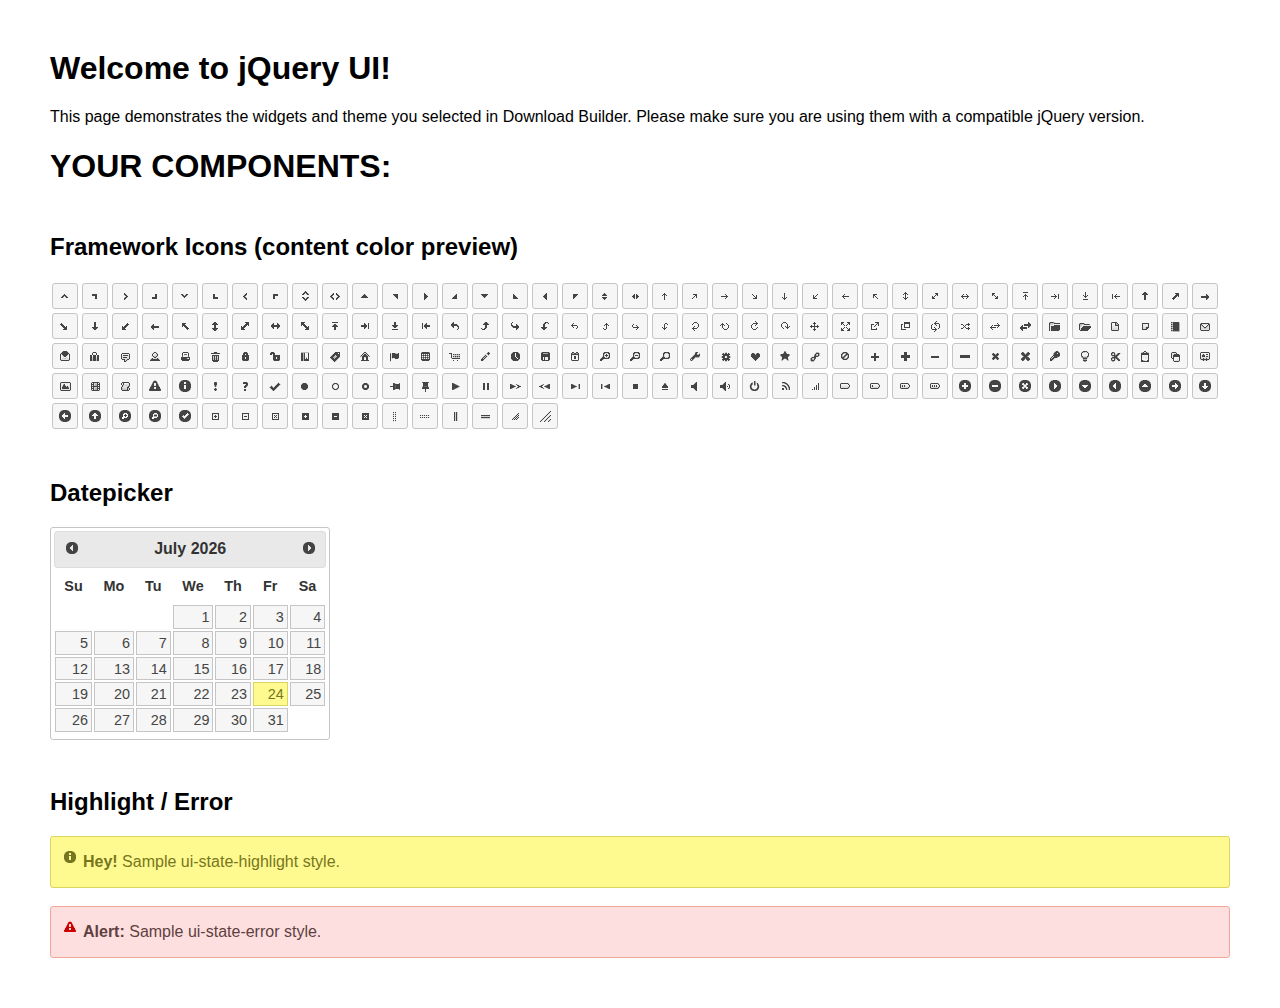
<file: libs/jquery-ui/index.html>
<!doctype html>
<html lang="us">
<head>
	<meta charset="utf-8">
	<title>jQuery UI Example Page</title>
	<link href="jquery-ui.css" rel="stylesheet">
	<style>
	body{
		font-family: "Trebuchet MS", sans-serif;
		margin: 50px;
	}
	.demoHeaders {
		margin-top: 2em;
	}
	#dialog-link {
		padding: .4em 1em .4em 20px;
		text-decoration: none;
		position: relative;
	}
	#dialog-link span.ui-icon {
		margin: 0 5px 0 0;
		position: absolute;
		left: .2em;
		top: 50%;
		margin-top: -8px;
	}
	#icons {
		margin: 0;
		padding: 0;
	}
	#icons li {
		margin: 2px;
		position: relative;
		padding: 4px 0;
		cursor: pointer;
		float: left;
		list-style: none;
	}
	#icons span.ui-icon {
		float: left;
		margin: 0 4px;
	}
	.fakewindowcontain .ui-widget-overlay {
		position: absolute;
	}
	select {
		width: 200px;
	}
	</style>
</head>
<body>

<h1>Welcome to jQuery UI!</h1>

<div class="ui-widget">
	<p>This page demonstrates the widgets and theme you selected in Download Builder. Please make sure you are using them with a compatible jQuery version.</p>
</div>

<h1>YOUR COMPONENTS:</h1>
















<h2 class="demoHeaders">Framework Icons (content color preview)</h2>
<ul id="icons" class="ui-widget ui-helper-clearfix">
	<li class="ui-state-default ui-corner-all" title=".ui-icon-caret-1-n"><span class="ui-icon ui-icon-caret-1-n"></span></li>
	<li class="ui-state-default ui-corner-all" title=".ui-icon-caret-1-ne"><span class="ui-icon ui-icon-caret-1-ne"></span></li>
	<li class="ui-state-default ui-corner-all" title=".ui-icon-caret-1-e"><span class="ui-icon ui-icon-caret-1-e"></span></li>
	<li class="ui-state-default ui-corner-all" title=".ui-icon-caret-1-se"><span class="ui-icon ui-icon-caret-1-se"></span></li>
	<li class="ui-state-default ui-corner-all" title=".ui-icon-caret-1-s"><span class="ui-icon ui-icon-caret-1-s"></span></li>
	<li class="ui-state-default ui-corner-all" title=".ui-icon-caret-1-sw"><span class="ui-icon ui-icon-caret-1-sw"></span></li>
	<li class="ui-state-default ui-corner-all" title=".ui-icon-caret-1-w"><span class="ui-icon ui-icon-caret-1-w"></span></li>
	<li class="ui-state-default ui-corner-all" title=".ui-icon-caret-1-nw"><span class="ui-icon ui-icon-caret-1-nw"></span></li>
	<li class="ui-state-default ui-corner-all" title=".ui-icon-caret-2-n-s"><span class="ui-icon ui-icon-caret-2-n-s"></span></li>
	<li class="ui-state-default ui-corner-all" title=".ui-icon-caret-2-e-w"><span class="ui-icon ui-icon-caret-2-e-w"></span></li>
	<li class="ui-state-default ui-corner-all" title=".ui-icon-triangle-1-n"><span class="ui-icon ui-icon-triangle-1-n"></span></li>
	<li class="ui-state-default ui-corner-all" title=".ui-icon-triangle-1-ne"><span class="ui-icon ui-icon-triangle-1-ne"></span></li>
	<li class="ui-state-default ui-corner-all" title=".ui-icon-triangle-1-e"><span class="ui-icon ui-icon-triangle-1-e"></span></li>
	<li class="ui-state-default ui-corner-all" title=".ui-icon-triangle-1-se"><span class="ui-icon ui-icon-triangle-1-se"></span></li>
	<li class="ui-state-default ui-corner-all" title=".ui-icon-triangle-1-s"><span class="ui-icon ui-icon-triangle-1-s"></span></li>
	<li class="ui-state-default ui-corner-all" title=".ui-icon-triangle-1-sw"><span class="ui-icon ui-icon-triangle-1-sw"></span></li>
	<li class="ui-state-default ui-corner-all" title=".ui-icon-triangle-1-w"><span class="ui-icon ui-icon-triangle-1-w"></span></li>
	<li class="ui-state-default ui-corner-all" title=".ui-icon-triangle-1-nw"><span class="ui-icon ui-icon-triangle-1-nw"></span></li>
	<li class="ui-state-default ui-corner-all" title=".ui-icon-triangle-2-n-s"><span class="ui-icon ui-icon-triangle-2-n-s"></span></li>
	<li class="ui-state-default ui-corner-all" title=".ui-icon-triangle-2-e-w"><span class="ui-icon ui-icon-triangle-2-e-w"></span></li>
	<li class="ui-state-default ui-corner-all" title=".ui-icon-arrow-1-n"><span class="ui-icon ui-icon-arrow-1-n"></span></li>
	<li class="ui-state-default ui-corner-all" title=".ui-icon-arrow-1-ne"><span class="ui-icon ui-icon-arrow-1-ne"></span></li>
	<li class="ui-state-default ui-corner-all" title=".ui-icon-arrow-1-e"><span class="ui-icon ui-icon-arrow-1-e"></span></li>
	<li class="ui-state-default ui-corner-all" title=".ui-icon-arrow-1-se"><span class="ui-icon ui-icon-arrow-1-se"></span></li>
	<li class="ui-state-default ui-corner-all" title=".ui-icon-arrow-1-s"><span class="ui-icon ui-icon-arrow-1-s"></span></li>
	<li class="ui-state-default ui-corner-all" title=".ui-icon-arrow-1-sw"><span class="ui-icon ui-icon-arrow-1-sw"></span></li>
	<li class="ui-state-default ui-corner-all" title=".ui-icon-arrow-1-w"><span class="ui-icon ui-icon-arrow-1-w"></span></li>
	<li class="ui-state-default ui-corner-all" title=".ui-icon-arrow-1-nw"><span class="ui-icon ui-icon-arrow-1-nw"></span></li>
	<li class="ui-state-default ui-corner-all" title=".ui-icon-arrow-2-n-s"><span class="ui-icon ui-icon-arrow-2-n-s"></span></li>
	<li class="ui-state-default ui-corner-all" title=".ui-icon-arrow-2-ne-sw"><span class="ui-icon ui-icon-arrow-2-ne-sw"></span></li>
	<li class="ui-state-default ui-corner-all" title=".ui-icon-arrow-2-e-w"><span class="ui-icon ui-icon-arrow-2-e-w"></span></li>
	<li class="ui-state-default ui-corner-all" title=".ui-icon-arrow-2-se-nw"><span class="ui-icon ui-icon-arrow-2-se-nw"></span></li>
	<li class="ui-state-default ui-corner-all" title=".ui-icon-arrowstop-1-n"><span class="ui-icon ui-icon-arrowstop-1-n"></span></li>
	<li class="ui-state-default ui-corner-all" title=".ui-icon-arrowstop-1-e"><span class="ui-icon ui-icon-arrowstop-1-e"></span></li>
	<li class="ui-state-default ui-corner-all" title=".ui-icon-arrowstop-1-s"><span class="ui-icon ui-icon-arrowstop-1-s"></span></li>
	<li class="ui-state-default ui-corner-all" title=".ui-icon-arrowstop-1-w"><span class="ui-icon ui-icon-arrowstop-1-w"></span></li>
	<li class="ui-state-default ui-corner-all" title=".ui-icon-arrowthick-1-n"><span class="ui-icon ui-icon-arrowthick-1-n"></span></li>
	<li class="ui-state-default ui-corner-all" title=".ui-icon-arrowthick-1-ne"><span class="ui-icon ui-icon-arrowthick-1-ne"></span></li>
	<li class="ui-state-default ui-corner-all" title=".ui-icon-arrowthick-1-e"><span class="ui-icon ui-icon-arrowthick-1-e"></span></li>
	<li class="ui-state-default ui-corner-all" title=".ui-icon-arrowthick-1-se"><span class="ui-icon ui-icon-arrowthick-1-se"></span></li>
	<li class="ui-state-default ui-corner-all" title=".ui-icon-arrowthick-1-s"><span class="ui-icon ui-icon-arrowthick-1-s"></span></li>
	<li class="ui-state-default ui-corner-all" title=".ui-icon-arrowthick-1-sw"><span class="ui-icon ui-icon-arrowthick-1-sw"></span></li>
	<li class="ui-state-default ui-corner-all" title=".ui-icon-arrowthick-1-w"><span class="ui-icon ui-icon-arrowthick-1-w"></span></li>
	<li class="ui-state-default ui-corner-all" title=".ui-icon-arrowthick-1-nw"><span class="ui-icon ui-icon-arrowthick-1-nw"></span></li>
	<li class="ui-state-default ui-corner-all" title=".ui-icon-arrowthick-2-n-s"><span class="ui-icon ui-icon-arrowthick-2-n-s"></span></li>
	<li class="ui-state-default ui-corner-all" title=".ui-icon-arrowthick-2-ne-sw"><span class="ui-icon ui-icon-arrowthick-2-ne-sw"></span></li>
	<li class="ui-state-default ui-corner-all" title=".ui-icon-arrowthick-2-e-w"><span class="ui-icon ui-icon-arrowthick-2-e-w"></span></li>
	<li class="ui-state-default ui-corner-all" title=".ui-icon-arrowthick-2-se-nw"><span class="ui-icon ui-icon-arrowthick-2-se-nw"></span></li>
	<li class="ui-state-default ui-corner-all" title=".ui-icon-arrowthickstop-1-n"><span class="ui-icon ui-icon-arrowthickstop-1-n"></span></li>
	<li class="ui-state-default ui-corner-all" title=".ui-icon-arrowthickstop-1-e"><span class="ui-icon ui-icon-arrowthickstop-1-e"></span></li>
	<li class="ui-state-default ui-corner-all" title=".ui-icon-arrowthickstop-1-s"><span class="ui-icon ui-icon-arrowthickstop-1-s"></span></li>
	<li class="ui-state-default ui-corner-all" title=".ui-icon-arrowthickstop-1-w"><span class="ui-icon ui-icon-arrowthickstop-1-w"></span></li>
	<li class="ui-state-default ui-corner-all" title=".ui-icon-arrowreturnthick-1-w"><span class="ui-icon ui-icon-arrowreturnthick-1-w"></span></li>
	<li class="ui-state-default ui-corner-all" title=".ui-icon-arrowreturnthick-1-n"><span class="ui-icon ui-icon-arrowreturnthick-1-n"></span></li>
	<li class="ui-state-default ui-corner-all" title=".ui-icon-arrowreturnthick-1-e"><span class="ui-icon ui-icon-arrowreturnthick-1-e"></span></li>
	<li class="ui-state-default ui-corner-all" title=".ui-icon-arrowreturnthick-1-s"><span class="ui-icon ui-icon-arrowreturnthick-1-s"></span></li>
	<li class="ui-state-default ui-corner-all" title=".ui-icon-arrowreturn-1-w"><span class="ui-icon ui-icon-arrowreturn-1-w"></span></li>
	<li class="ui-state-default ui-corner-all" title=".ui-icon-arrowreturn-1-n"><span class="ui-icon ui-icon-arrowreturn-1-n"></span></li>
	<li class="ui-state-default ui-corner-all" title=".ui-icon-arrowreturn-1-e"><span class="ui-icon ui-icon-arrowreturn-1-e"></span></li>
	<li class="ui-state-default ui-corner-all" title=".ui-icon-arrowreturn-1-s"><span class="ui-icon ui-icon-arrowreturn-1-s"></span></li>
	<li class="ui-state-default ui-corner-all" title=".ui-icon-arrowrefresh-1-w"><span class="ui-icon ui-icon-arrowrefresh-1-w"></span></li>
	<li class="ui-state-default ui-corner-all" title=".ui-icon-arrowrefresh-1-n"><span class="ui-icon ui-icon-arrowrefresh-1-n"></span></li>
	<li class="ui-state-default ui-corner-all" title=".ui-icon-arrowrefresh-1-e"><span class="ui-icon ui-icon-arrowrefresh-1-e"></span></li>
	<li class="ui-state-default ui-corner-all" title=".ui-icon-arrowrefresh-1-s"><span class="ui-icon ui-icon-arrowrefresh-1-s"></span></li>
	<li class="ui-state-default ui-corner-all" title=".ui-icon-arrow-4"><span class="ui-icon ui-icon-arrow-4"></span></li>
	<li class="ui-state-default ui-corner-all" title=".ui-icon-arrow-4-diag"><span class="ui-icon ui-icon-arrow-4-diag"></span></li>
	<li class="ui-state-default ui-corner-all" title=".ui-icon-extlink"><span class="ui-icon ui-icon-extlink"></span></li>
	<li class="ui-state-default ui-corner-all" title=".ui-icon-newwin"><span class="ui-icon ui-icon-newwin"></span></li>
	<li class="ui-state-default ui-corner-all" title=".ui-icon-refresh"><span class="ui-icon ui-icon-refresh"></span></li>
	<li class="ui-state-default ui-corner-all" title=".ui-icon-shuffle"><span class="ui-icon ui-icon-shuffle"></span></li>
	<li class="ui-state-default ui-corner-all" title=".ui-icon-transfer-e-w"><span class="ui-icon ui-icon-transfer-e-w"></span></li>
	<li class="ui-state-default ui-corner-all" title=".ui-icon-transferthick-e-w"><span class="ui-icon ui-icon-transferthick-e-w"></span></li>
	<li class="ui-state-default ui-corner-all" title=".ui-icon-folder-collapsed"><span class="ui-icon ui-icon-folder-collapsed"></span></li>
	<li class="ui-state-default ui-corner-all" title=".ui-icon-folder-open"><span class="ui-icon ui-icon-folder-open"></span></li>
	<li class="ui-state-default ui-corner-all" title=".ui-icon-document"><span class="ui-icon ui-icon-document"></span></li>
	<li class="ui-state-default ui-corner-all" title=".ui-icon-document-b"><span class="ui-icon ui-icon-document-b"></span></li>
	<li class="ui-state-default ui-corner-all" title=".ui-icon-note"><span class="ui-icon ui-icon-note"></span></li>
	<li class="ui-state-default ui-corner-all" title=".ui-icon-mail-closed"><span class="ui-icon ui-icon-mail-closed"></span></li>
	<li class="ui-state-default ui-corner-all" title=".ui-icon-mail-open"><span class="ui-icon ui-icon-mail-open"></span></li>
	<li class="ui-state-default ui-corner-all" title=".ui-icon-suitcase"><span class="ui-icon ui-icon-suitcase"></span></li>
	<li class="ui-state-default ui-corner-all" title=".ui-icon-comment"><span class="ui-icon ui-icon-comment"></span></li>
	<li class="ui-state-default ui-corner-all" title=".ui-icon-person"><span class="ui-icon ui-icon-person"></span></li>
	<li class="ui-state-default ui-corner-all" title=".ui-icon-print"><span class="ui-icon ui-icon-print"></span></li>
	<li class="ui-state-default ui-corner-all" title=".ui-icon-trash"><span class="ui-icon ui-icon-trash"></span></li>
	<li class="ui-state-default ui-corner-all" title=".ui-icon-locked"><span class="ui-icon ui-icon-locked"></span></li>
	<li class="ui-state-default ui-corner-all" title=".ui-icon-unlocked"><span class="ui-icon ui-icon-unlocked"></span></li>
	<li class="ui-state-default ui-corner-all" title=".ui-icon-bookmark"><span class="ui-icon ui-icon-bookmark"></span></li>
	<li class="ui-state-default ui-corner-all" title=".ui-icon-tag"><span class="ui-icon ui-icon-tag"></span></li>
	<li class="ui-state-default ui-corner-all" title=".ui-icon-home"><span class="ui-icon ui-icon-home"></span></li>
	<li class="ui-state-default ui-corner-all" title=".ui-icon-flag"><span class="ui-icon ui-icon-flag"></span></li>
	<li class="ui-state-default ui-corner-all" title=".ui-icon-calculator"><span class="ui-icon ui-icon-calculator"></span></li>
	<li class="ui-state-default ui-corner-all" title=".ui-icon-cart"><span class="ui-icon ui-icon-cart"></span></li>
	<li class="ui-state-default ui-corner-all" title=".ui-icon-pencil"><span class="ui-icon ui-icon-pencil"></span></li>
	<li class="ui-state-default ui-corner-all" title=".ui-icon-clock"><span class="ui-icon ui-icon-clock"></span></li>
	<li class="ui-state-default ui-corner-all" title=".ui-icon-disk"><span class="ui-icon ui-icon-disk"></span></li>
	<li class="ui-state-default ui-corner-all" title=".ui-icon-calendar"><span class="ui-icon ui-icon-calendar"></span></li>
	<li class="ui-state-default ui-corner-all" title=".ui-icon-zoomin"><span class="ui-icon ui-icon-zoomin"></span></li>
	<li class="ui-state-default ui-corner-all" title=".ui-icon-zoomout"><span class="ui-icon ui-icon-zoomout"></span></li>
	<li class="ui-state-default ui-corner-all" title=".ui-icon-search"><span class="ui-icon ui-icon-search"></span></li>
	<li class="ui-state-default ui-corner-all" title=".ui-icon-wrench"><span class="ui-icon ui-icon-wrench"></span></li>
	<li class="ui-state-default ui-corner-all" title=".ui-icon-gear"><span class="ui-icon ui-icon-gear"></span></li>
	<li class="ui-state-default ui-corner-all" title=".ui-icon-heart"><span class="ui-icon ui-icon-heart"></span></li>
	<li class="ui-state-default ui-corner-all" title=".ui-icon-star"><span class="ui-icon ui-icon-star"></span></li>
	<li class="ui-state-default ui-corner-all" title=".ui-icon-link"><span class="ui-icon ui-icon-link"></span></li>
	<li class="ui-state-default ui-corner-all" title=".ui-icon-cancel"><span class="ui-icon ui-icon-cancel"></span></li>
	<li class="ui-state-default ui-corner-all" title=".ui-icon-plus"><span class="ui-icon ui-icon-plus"></span></li>
	<li class="ui-state-default ui-corner-all" title=".ui-icon-plusthick"><span class="ui-icon ui-icon-plusthick"></span></li>
	<li class="ui-state-default ui-corner-all" title=".ui-icon-minus"><span class="ui-icon ui-icon-minus"></span></li>
	<li class="ui-state-default ui-corner-all" title=".ui-icon-minusthick"><span class="ui-icon ui-icon-minusthick"></span></li>
	<li class="ui-state-default ui-corner-all" title=".ui-icon-close"><span class="ui-icon ui-icon-close"></span></li>
	<li class="ui-state-default ui-corner-all" title=".ui-icon-closethick"><span class="ui-icon ui-icon-closethick"></span></li>
	<li class="ui-state-default ui-corner-all" title=".ui-icon-key"><span class="ui-icon ui-icon-key"></span></li>
	<li class="ui-state-default ui-corner-all" title=".ui-icon-lightbulb"><span class="ui-icon ui-icon-lightbulb"></span></li>
	<li class="ui-state-default ui-corner-all" title=".ui-icon-scissors"><span class="ui-icon ui-icon-scissors"></span></li>
	<li class="ui-state-default ui-corner-all" title=".ui-icon-clipboard"><span class="ui-icon ui-icon-clipboard"></span></li>
	<li class="ui-state-default ui-corner-all" title=".ui-icon-copy"><span class="ui-icon ui-icon-copy"></span></li>
	<li class="ui-state-default ui-corner-all" title=".ui-icon-contact"><span class="ui-icon ui-icon-contact"></span></li>
	<li class="ui-state-default ui-corner-all" title=".ui-icon-image"><span class="ui-icon ui-icon-image"></span></li>
	<li class="ui-state-default ui-corner-all" title=".ui-icon-video"><span class="ui-icon ui-icon-video"></span></li>
	<li class="ui-state-default ui-corner-all" title=".ui-icon-script"><span class="ui-icon ui-icon-script"></span></li>
	<li class="ui-state-default ui-corner-all" title=".ui-icon-alert"><span class="ui-icon ui-icon-alert"></span></li>
	<li class="ui-state-default ui-corner-all" title=".ui-icon-info"><span class="ui-icon ui-icon-info"></span></li>
	<li class="ui-state-default ui-corner-all" title=".ui-icon-notice"><span class="ui-icon ui-icon-notice"></span></li>
	<li class="ui-state-default ui-corner-all" title=".ui-icon-help"><span class="ui-icon ui-icon-help"></span></li>
	<li class="ui-state-default ui-corner-all" title=".ui-icon-check"><span class="ui-icon ui-icon-check"></span></li>
	<li class="ui-state-default ui-corner-all" title=".ui-icon-bullet"><span class="ui-icon ui-icon-bullet"></span></li>
	<li class="ui-state-default ui-corner-all" title=".ui-icon-radio-off"><span class="ui-icon ui-icon-radio-off"></span></li>
	<li class="ui-state-default ui-corner-all" title=".ui-icon-radio-on"><span class="ui-icon ui-icon-radio-on"></span></li>
	<li class="ui-state-default ui-corner-all" title=".ui-icon-pin-w"><span class="ui-icon ui-icon-pin-w"></span></li>
	<li class="ui-state-default ui-corner-all" title=".ui-icon-pin-s"><span class="ui-icon ui-icon-pin-s"></span></li>
	<li class="ui-state-default ui-corner-all" title=".ui-icon-play"><span class="ui-icon ui-icon-play"></span></li>
	<li class="ui-state-default ui-corner-all" title=".ui-icon-pause"><span class="ui-icon ui-icon-pause"></span></li>
	<li class="ui-state-default ui-corner-all" title=".ui-icon-seek-next"><span class="ui-icon ui-icon-seek-next"></span></li>
	<li class="ui-state-default ui-corner-all" title=".ui-icon-seek-prev"><span class="ui-icon ui-icon-seek-prev"></span></li>
	<li class="ui-state-default ui-corner-all" title=".ui-icon-seek-end"><span class="ui-icon ui-icon-seek-end"></span></li>
	<li class="ui-state-default ui-corner-all" title=".ui-icon-seek-first"><span class="ui-icon ui-icon-seek-first"></span></li>
	<li class="ui-state-default ui-corner-all" title=".ui-icon-stop"><span class="ui-icon ui-icon-stop"></span></li>
	<li class="ui-state-default ui-corner-all" title=".ui-icon-eject"><span class="ui-icon ui-icon-eject"></span></li>
	<li class="ui-state-default ui-corner-all" title=".ui-icon-volume-off"><span class="ui-icon ui-icon-volume-off"></span></li>
	<li class="ui-state-default ui-corner-all" title=".ui-icon-volume-on"><span class="ui-icon ui-icon-volume-on"></span></li>
	<li class="ui-state-default ui-corner-all" title=".ui-icon-power"><span class="ui-icon ui-icon-power"></span></li>
	<li class="ui-state-default ui-corner-all" title=".ui-icon-signal-diag"><span class="ui-icon ui-icon-signal-diag"></span></li>
	<li class="ui-state-default ui-corner-all" title=".ui-icon-signal"><span class="ui-icon ui-icon-signal"></span></li>
	<li class="ui-state-default ui-corner-all" title=".ui-icon-battery-0"><span class="ui-icon ui-icon-battery-0"></span></li>
	<li class="ui-state-default ui-corner-all" title=".ui-icon-battery-1"><span class="ui-icon ui-icon-battery-1"></span></li>
	<li class="ui-state-default ui-corner-all" title=".ui-icon-battery-2"><span class="ui-icon ui-icon-battery-2"></span></li>
	<li class="ui-state-default ui-corner-all" title=".ui-icon-battery-3"><span class="ui-icon ui-icon-battery-3"></span></li>
	<li class="ui-state-default ui-corner-all" title=".ui-icon-circle-plus"><span class="ui-icon ui-icon-circle-plus"></span></li>
	<li class="ui-state-default ui-corner-all" title=".ui-icon-circle-minus"><span class="ui-icon ui-icon-circle-minus"></span></li>
	<li class="ui-state-default ui-corner-all" title=".ui-icon-circle-close"><span class="ui-icon ui-icon-circle-close"></span></li>
	<li class="ui-state-default ui-corner-all" title=".ui-icon-circle-triangle-e"><span class="ui-icon ui-icon-circle-triangle-e"></span></li>
	<li class="ui-state-default ui-corner-all" title=".ui-icon-circle-triangle-s"><span class="ui-icon ui-icon-circle-triangle-s"></span></li>
	<li class="ui-state-default ui-corner-all" title=".ui-icon-circle-triangle-w"><span class="ui-icon ui-icon-circle-triangle-w"></span></li>
	<li class="ui-state-default ui-corner-all" title=".ui-icon-circle-triangle-n"><span class="ui-icon ui-icon-circle-triangle-n"></span></li>
	<li class="ui-state-default ui-corner-all" title=".ui-icon-circle-arrow-e"><span class="ui-icon ui-icon-circle-arrow-e"></span></li>
	<li class="ui-state-default ui-corner-all" title=".ui-icon-circle-arrow-s"><span class="ui-icon ui-icon-circle-arrow-s"></span></li>
	<li class="ui-state-default ui-corner-all" title=".ui-icon-circle-arrow-w"><span class="ui-icon ui-icon-circle-arrow-w"></span></li>
	<li class="ui-state-default ui-corner-all" title=".ui-icon-circle-arrow-n"><span class="ui-icon ui-icon-circle-arrow-n"></span></li>
	<li class="ui-state-default ui-corner-all" title=".ui-icon-circle-zoomin"><span class="ui-icon ui-icon-circle-zoomin"></span></li>
	<li class="ui-state-default ui-corner-all" title=".ui-icon-circle-zoomout"><span class="ui-icon ui-icon-circle-zoomout"></span></li>
	<li class="ui-state-default ui-corner-all" title=".ui-icon-circle-check"><span class="ui-icon ui-icon-circle-check"></span></li>
	<li class="ui-state-default ui-corner-all" title=".ui-icon-circlesmall-plus"><span class="ui-icon ui-icon-circlesmall-plus"></span></li>
	<li class="ui-state-default ui-corner-all" title=".ui-icon-circlesmall-minus"><span class="ui-icon ui-icon-circlesmall-minus"></span></li>
	<li class="ui-state-default ui-corner-all" title=".ui-icon-circlesmall-close"><span class="ui-icon ui-icon-circlesmall-close"></span></li>
	<li class="ui-state-default ui-corner-all" title=".ui-icon-squaresmall-plus"><span class="ui-icon ui-icon-squaresmall-plus"></span></li>
	<li class="ui-state-default ui-corner-all" title=".ui-icon-squaresmall-minus"><span class="ui-icon ui-icon-squaresmall-minus"></span></li>
	<li class="ui-state-default ui-corner-all" title=".ui-icon-squaresmall-close"><span class="ui-icon ui-icon-squaresmall-close"></span></li>
	<li class="ui-state-default ui-corner-all" title=".ui-icon-grip-dotted-vertical"><span class="ui-icon ui-icon-grip-dotted-vertical"></span></li>
	<li class="ui-state-default ui-corner-all" title=".ui-icon-grip-dotted-horizontal"><span class="ui-icon ui-icon-grip-dotted-horizontal"></span></li>
	<li class="ui-state-default ui-corner-all" title=".ui-icon-grip-solid-vertical"><span class="ui-icon ui-icon-grip-solid-vertical"></span></li>
	<li class="ui-state-default ui-corner-all" title=".ui-icon-grip-solid-horizontal"><span class="ui-icon ui-icon-grip-solid-horizontal"></span></li>
	<li class="ui-state-default ui-corner-all" title=".ui-icon-gripsmall-diagonal-se"><span class="ui-icon ui-icon-gripsmall-diagonal-se"></span></li>
	<li class="ui-state-default ui-corner-all" title=".ui-icon-grip-diagonal-se"><span class="ui-icon ui-icon-grip-diagonal-se"></span></li>
</ul>




<!-- Datepicker -->
<h2 class="demoHeaders">Datepicker</h2>
<div id="datepicker"></div>












<!-- Highlight / Error -->
<h2 class="demoHeaders">Highlight / Error</h2>
<div class="ui-widget">
	<div class="ui-state-highlight ui-corner-all" style="margin-top: 20px; padding: 0 .7em;">
		<p><span class="ui-icon ui-icon-info" style="float: left; margin-right: .3em;"></span>
		<strong>Hey!</strong> Sample ui-state-highlight style.</p>
	</div>
</div>
<br>
<div class="ui-widget">
	<div class="ui-state-error ui-corner-all" style="padding: 0 .7em;">
		<p><span class="ui-icon ui-icon-alert" style="float: left; margin-right: .3em;"></span>
		<strong>Alert:</strong> Sample ui-state-error style.</p>
	</div>
</div>

<script src="external/jquery/jquery.js"></script>
<script src="jquery-ui.js"></script>
<script>















$( "#datepicker" ).datepicker({
	inline: true
});














// Hover states on the static widgets
$( "#dialog-link, #icons li" ).hover(
	function() {
		$( this ).addClass( "ui-state-hover" );
	},
	function() {
		$( this ).removeClass( "ui-state-hover" );
	}
);
</script>
</body>
</html>
</file>
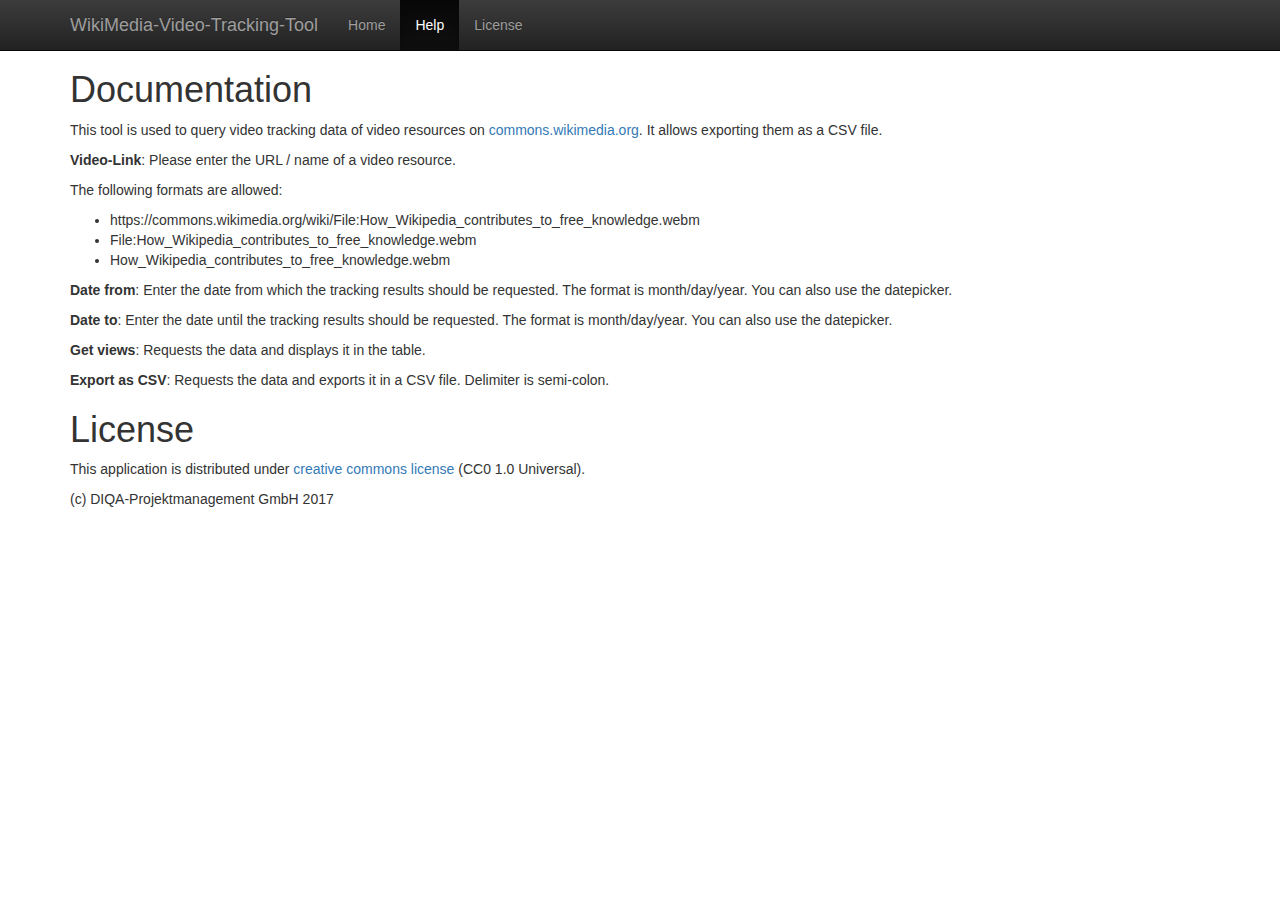
<file: help.html>
<html>
<head>
	<meta charset="utf-8">
    <meta http-equiv="X-UA-Compatible" content="IE=edge">
    <meta name="viewport" content="width=device-width, initial-scale=1">
    <!-- The above 3 meta tags *must* come first in the head; any other head content must come *after* these tags -->
    <meta name="description" content="">
    <meta name="author" content="">
	
<title>WikiMedia-Video-Tracking-Tool</title>
</head>
 <body>

    <nav class="navbar navbar-inverse navbar-fixed-top">
      <div class="container">
        <div class="navbar-header">
          <button type="button" class="navbar-toggle collapsed" data-toggle="collapse" data-target="#navbar" aria-expanded="false" aria-controls="navbar">
            <span class="sr-only">Toggle navigation</span>
            <span class="icon-bar"></span>
            <span class="icon-bar"></span>
            <span class="icon-bar"></span>
          </button>
          <a class="navbar-brand" href="#">WikiMedia-Video-Tracking-Tool</a>
        </div>
        <div id="navbar" class="collapse navbar-collapse">
          <ul class="nav navbar-nav">
            <li><a href="index.html">Home</a></li>
            <li class="active"><a href="help.html">Help</a></li>
            <li><a href="https://creativecommons.org/publicdomain/zero/1.0/legalcode" target="_blank">License</a></li>
          </ul>
        </div><!--/.nav-collapse -->
      </div>
    </nav>

    <div class="container">

     <div class="starter-template">
        <h1>Documentation</h1>
        
      </div>
      <p>This tool is used to query video tracking data of video resources on <a href="https://commons.wikimedia.org/wiki" target="_blank">commons.wikimedia.org</a>. 
      It allows exporting them as a CSV file.</p>
      
      <p><b>Video-Link</b>: Please enter the URL / name of a video resource.  
      </p>
      <p>The following formats are allowed:</p>
      <ul style="word-wrap:break-word;">
        <li>https://commons.wikimedia.org/wiki/File:How_Wikipedia_contributes_to_free_knowledge.webm</li>
        <li>File:How_Wikipedia_contributes_to_free_knowledge.webm</li>
        <li>How_Wikipedia_contributes_to_free_knowledge.webm</li>
      </ul>
      
      <p><b>Date from</b>: Enter the date from which the tracking results should be requested. The format is month/day/year. You can also use the datepicker.</p>
   	  <p><b>Date to</b>: Enter the date until the tracking results should be requested. The format is month/day/year. You can also use the datepicker.</p>
   	  
   	  <p><b>Get views</b>: Requests the data and displays it in the table.</p>
   	  <p><b>Export as CSV</b>: Requests the data and exports it in a CSV file. Delimiter is semi-colon.</p>
   	  
   	  <h1>License</h1>
   	  <p>This application is distributed under <a href="https://creativecommons.org/publicdomain/zero/1.0/legalcode" target="_blank">creative commons license</a> (CC0 1.0 Universal).</p>
   	  <p>(c) DIQA-Projektmanagement GmbH 2017</p> 
    </div><!-- /.container -->


    <!-- Bootstrap core JavaScript
    ================================================== -->
  	<link rel="stylesheet" type="text/css" href="skins/wikimedia-video-tool.css"></link>
	<script type="text/javascript" src="libs/jquery-3.2.1.min.js"></script>
	<script type="text/javascript" src="libs/jquery-ui/jquery-ui.min.js"></script>
	<link rel="stylesheet" href="libs/jquery-ui/jquery-ui.min.css">
	<!-- <script type="text/javascript" src="libs/jquery.ajax-cross-origin.min.js"></script>  -->
	
	<!-- Latest compiled and minified CSS -->
	<link rel="stylesheet" href="libs/bootstrap/css/bootstrap.min.css">
	
	<!-- Optional theme -->
	<link rel="stylesheet" href="libs/bootstrap/css/bootstrap-theme.min.css">
	
	<!-- Latest compiled and minified JavaScript -->
	<script src="libs/bootstrap/js/bootstrap.min.js"></script>
	<script src="libs/bootbox.min.js"></script>
	<script src="libs/bootstrap-waitingfor.min.js"></script>
	<script type="text/javascript" src="src/mediaplaycounts.js"></script>
	<script type="text/javascript" src="src/wikimedia-video-tool.js"></script>
  </body>
</html>
</file>
<file: skins/wikimedia-video-tool.css>
body {
  padding-top: 50px;
}

/**
 * Result view
 */

.row {
  margin-bottom: 1rem;
}
.row .row {
  margin-top: 1rem;
  margin-bottom: 0;
}
[class*="col-"] {
  padding-top: 1rem;
  padding-bottom: 1rem;
  background-color: rgba(86,61,124,.15);
  border-top: 1px solid rgba(86,61,124,.2);
  border-bottom: 1px solid rgba(86,61,124,.2);
}

th:nth-child(3) {
  text-align: right;
  padding-right: 10px;
}

td.data-row {
  padding-top: 1rem;
  padding-bottom: 1rem;
  padding-left: 10px;
  background-color: rgba(255,255,255,.15);
}

td:nth-child(3) {
  text-align: right;
  padding-right: 10px;
}

span#video-title {
	font-weight: bold;
}

table#result-table {
	word-wrap:break-word;
	table-layout:fixed;
	width: 100%;
}

.video-tracker-query-results {
  max-width: 530px;
  padding: 15px;
  margin: 0 auto;
}

/**
 * Query form
 */

.video-tracker-query-form {
  max-width: 530px;
  padding: 15px;
  margin: 0 auto;
}
.video-tracker-query-form .video-tracker-query-form-heading,
.video-tracker-query-form .checkbox {
  margin-bottom: 10px;
}
.video-tracker-query-form .checkbox {
  font-weight: normal;
}
.video-tracker-query-form .form-control {
  position: relative;
  height: auto;
  -webkit-box-sizing: border-box;
          box-sizing: border-box;
  padding: 10px;
  font-size: 16px;
}
.video-tracker-query-form .form-control:focus {
  z-index: 2;
}
.video-tracker-query-form input[type="text"] {
  margin-bottom: 5px;
  border-bottom-right-radius: 0;
  border-bottom-left-radius: 0;
}
</file>
